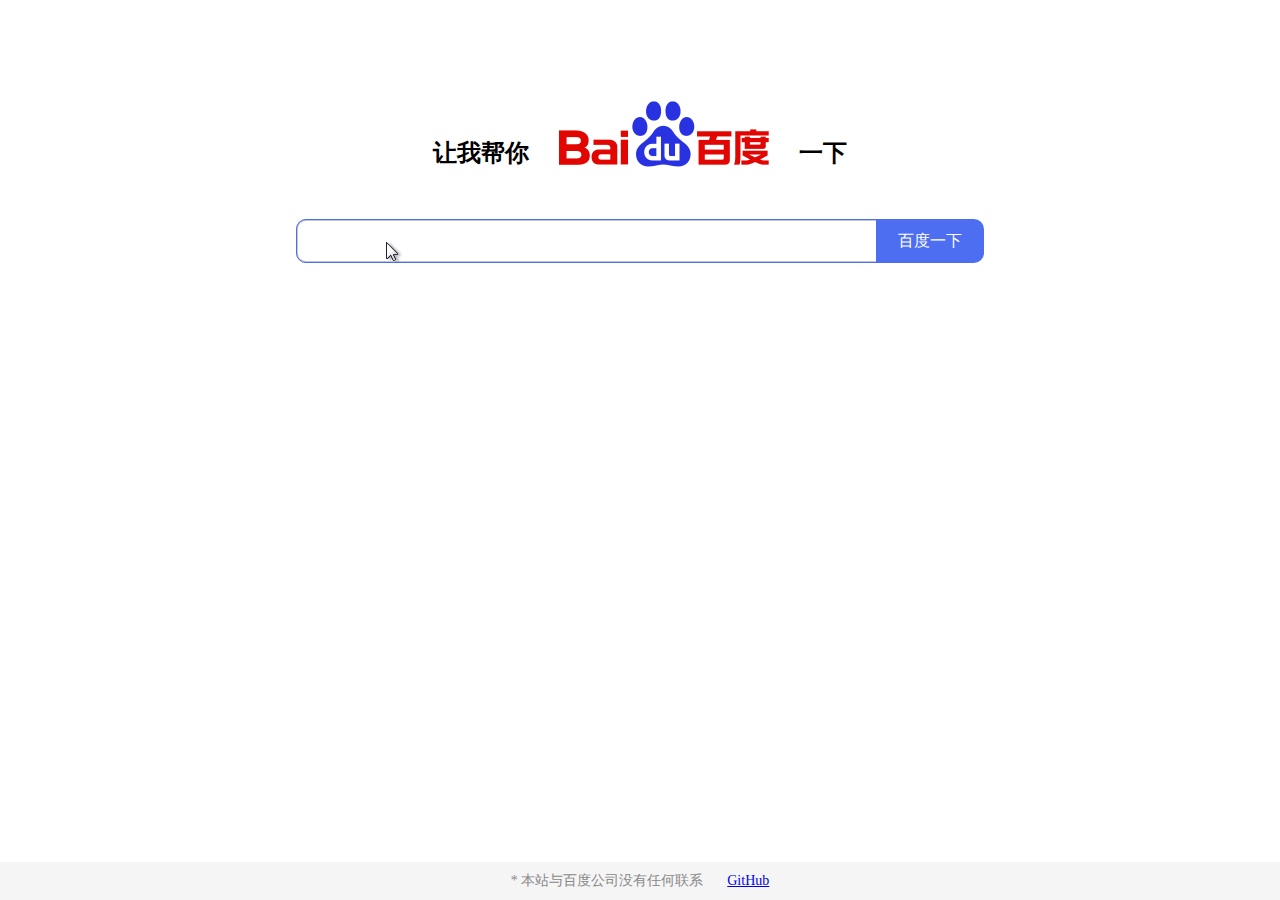
<file: baidu/index.html>
<!DOCTYPE html>
<html>
<head>
  <meta name="viewport" content="width=device-width, user-scalable=no">
  <title>让我帮你百度一下 </title>
  <link rel="shortcut icon" href="favicon.ico">
  <link rel="stylesheet" href="style.css">
  <script src="script.js" defer></script>
  <meta property="og:title" content="让我帮你百度一下">
  <meta property="og:description" content="让我帮你百度一下">
  <meta property="og:image" content="favicon.ico">
  <!-- Google tag (gtag.js) -->
  <script async src="https://www.googletagmanager.com/gtag/js?id=G-KCB0YXJ9FV"></script>
  <script>
    window.dataLayer = window.dataLayer || [];
    function gtag(){dataLayer.push(arguments);}
    gtag('js', new Date());

    gtag('config', 'c');
  </script>
  <!-- clarity -->
  <script type="text/javascript">
    (function(c,l,a,r,i,t,y){
        c[a]=c[a]||function(){(c[a].q=c[a].q||[]).push(arguments)};
        t=l.createElement(r);t.async=1;t.src="https://www.clarity.ms/tag/"+i;
        y=l.getElementsByTagName(r)[0];y.parentNode.insertBefore(t,y);
    })(window, document, "clarity", "script", "kta0gdwvp8");
  </script>
</head>
<body>
  <header>
    <h1>让我帮你</h1>
    <img class="logo" src="logo.png" alt="百度" />
    <h1>一下</h1>
  </header>

  <main>
    <form action="https://www.baidu.com/s" method="GET">
      <input type="search" name="wd" maxlength="255" autocomplete="off" required>
      <input type="submit" value="百度一下" />
    </form>
    <div class="ripple"></div>
    <img id="arrow" class="moveInput" src="./arrow.png" alt="">
    <section>
      <div class="stop">快停下！我是自己人</div>
      <div class="tips">输入一个问题，然后点击百度一下</div>
      <div id="output">
        <textarea rows="3" readonly></textarea>
        <div>
          <button id="copy">复制</button>
          <button id="preview">预览</button>
        </div>
    </div>
    </section>
  </main>
  <footer>
    <div class="disclaimer">
      * 本站与百度公司没有任何联系
    </div>
    <a href="https://github.com/zxpzdtom/search-mate">GitHub</a>
  </footer>
</body>
</html>
</file>
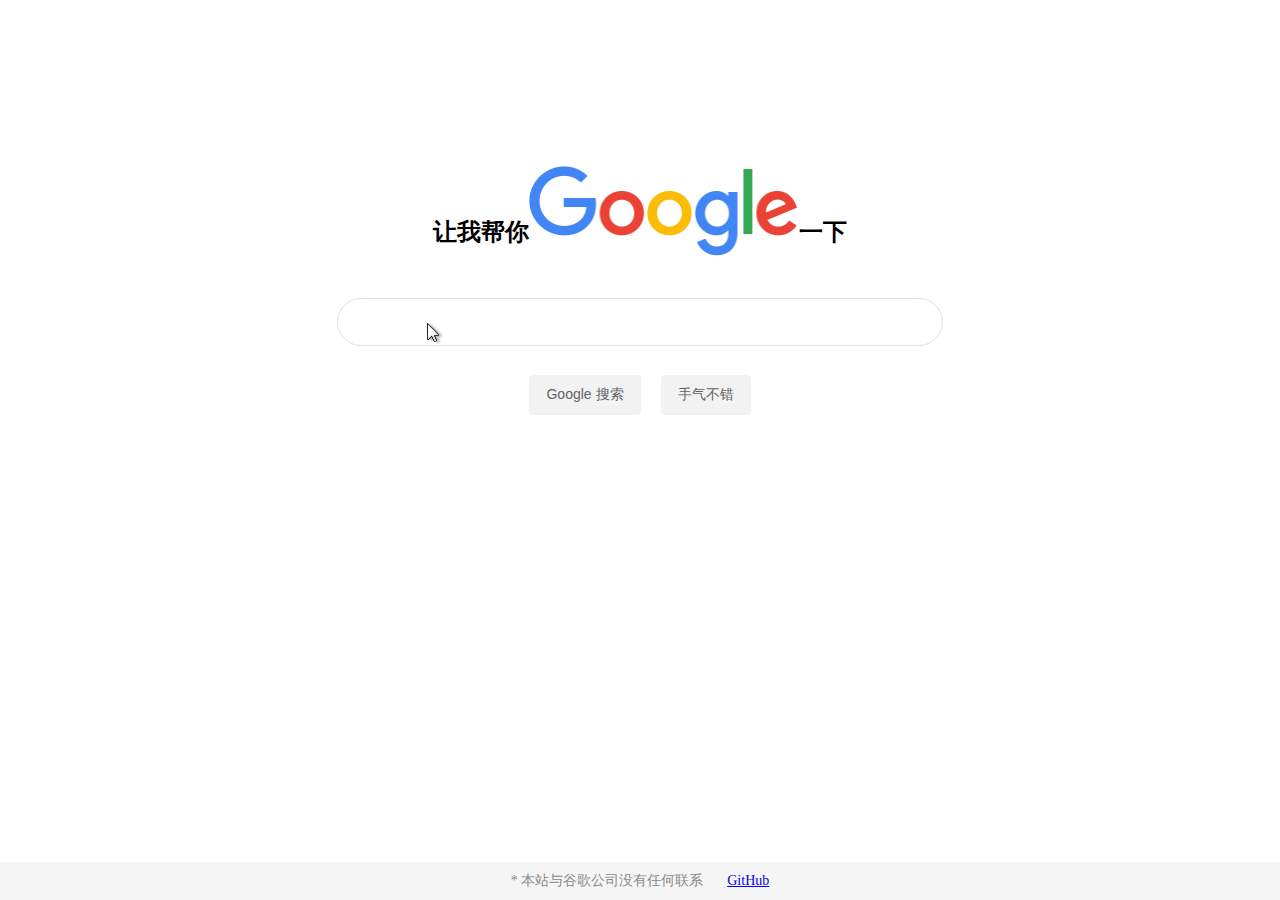
<file: google/index.html>
<!DOCTYPE html>
<html>
<head>
  <meta name="viewport" content="width=device-width, user-scalable=no">
  <title>让我帮你谷歌一下 </title>
  <link rel="shortcut icon" href="favicon.ico">
  <link rel="stylesheet" href="style.css">
  <script src="script.js" defer></script>
  <meta property="og:title" content="让我帮你谷歌一下">
  <meta property="og:description" content="让我帮你谷歌一下">
  <meta property="og:image" content="favicon.ico">
    <!-- Google tag (gtag.js) -->
    <script async src="https://www.googletagmanager.com/gtag/js?id=G-KCB0YXJ9FV"></script>
    <script>
      window.dataLayer = window.dataLayer || [];
      function gtag(){dataLayer.push(arguments);}
      gtag('js', new Date());

      gtag('config', 'c');
    </script>
    <!-- clarity -->
    <script type="text/javascript">
      (function(c,l,a,r,i,t,y){
          c[a]=c[a]||function(){(c[a].q=c[a].q||[]).push(arguments)};
          t=l.createElement(r);t.async=1;t.src="https://www.clarity.ms/tag/"+i;
          y=l.getElementsByTagName(r)[0];y.parentNode.insertBefore(t,y);
      })(window, document, "clarity", "script", "kta0gdwvp8");
    </script>
</head>
<body>
  <header>
    <h1>让我帮你</h1>
    <img class="logo" src="logo.png" alt="谷歌" />
    <h1>一下</h1>
  </header>

  <main>
    <form action="https://www.google.com/search" method="GET">
      <input type="text" name="q" maxlength="255" autocomplete="off" required>
      <div class="action">
        <input id="searchBtn" type="submit" value="Google 搜索" />
        <input id="luckyBtn" type="submit" value="手气不错" />
      </div>
    </form>
    <div class="ripple"></div>
    <img id="arrow" class="moveInput" src="./arrow.png" alt="">
    <section>
      <div class="stop">快停下！我是自己人</div>
      <div class="tips">输入一个问题，然后点击 Google 搜索</div>
      <div id="output">
        <textarea rows="3" readonly></textarea>
        <div>
          <button id="copy">复制</button>
          <button id="preview">预览</button>
        </div>
      </div>
    </section>
  </main>
  <footer>
    <div class="disclaimer">
      * 本站与谷歌公司没有任何联系
    </div>
    <a href="https://github.com/zxpzdtom/search-mate">GitHub</a>
  </footer>
</body>
</html>
</file>
<file: baidu/style.css>
body {
  margin: 0;
  display: flex;
  flex-direction: column;
  text-align: center;
  min-height: 100vh;
}
.message {
  color: #fff;
  font-size: 18px;
  position: fixed;
  top: 50%;
  left: 50%;
  transform: translate(-50%, -50%);
  padding: 10px 20px;
  background: rgba(0, 0, 0, 0.7);
  border-radius: 10px;
}
h1 {
  font-size: 24px;
  margin: 0 0 10px 0;
}
header {
  display: flex;
  align-items: flex-end;
  justify-content: center;
  padding-top: 50px;
}
main {
  margin-top: 40px;
  flex: 1;
}
footer {
  background: #f5f5f5;
  padding: 10px;
  display: flex;
  align-items: center;
  justify-content: center;
  flex-wrap: wrap;
  gap: 24px;
  font-size: 14px;
  color: #888;
}
.logo {
  width: 270px;
}
input[type="search"] {
  width: 550px;
  height: 16px;
  margin: 0;
  padding: 12px 16px;
  outline: 1px solid #4e6ef2;
  outline-offset: -1px;
  font-size: 16px;
  vertical-align: top;
  border-radius: 10px 0 0 10px;
  border: 2px solid #c4c7ce;
  background: #fff;
  color: #222;
  overflow: hidden;
  box-sizing: content-box;
}
input[type="submit"] {
  cursor: pointer;
  width: 108px;
  height: 44px;
  font-size: 16px;
  padding: 0;
  margin-left: -10px;
  vertical-align: top;
  border-radius: 0 10px 10px 0;
  border: none;
  background: #4e6ef2;
  color: #fff;
  box-sizing: content-box;
}
input[type="submit"]:hover {
  background: #4662d9;
}
.stop,
.tips {
  display: none;
  margin-top: 80px;
  font-size: 14px;
  color: #888;
}
#output {
  display: none;
  margin-top: 40px;
}
textarea {
  margin: 0 auto 10px auto;
  width: 500px;
  height: 100px;
  max-width: 80vw;
  padding: 10px;
  font-size: 16px;
  border-radius: 10px;
  border: 2px solid #c4c7ce;
  background: #fff;
  color: #222;
  resize: none;
}
button {
  cursor: pointer;
  font-size: 16px;
  padding: 8px 16px;
  border: none;
  border-radius: 5px;
  background: #4e6ef2;
  color: #fff;
  margin-right: 10px;
}
button:hover {
  background: #4662d9;
}
#arrow {
  position: absolute;
  left: 30px;
  top: 30px;
  transition: all 1s cubic-bezier(0.25, 0.1, 0.25, 1);
}
.ripple {
  display: none;
  position: absolute;
  top: 285px;
  left: 220px;
  width: 20px;
  height: 20px;
  background: transparent;
  border: 2px solid #f43131;
  border-radius: 50%;
  animation: ripple 0.5s linear infinite;
  z-index: 1;
}
@keyframes ripple {
  0% {
    transform: scale(0);
    opacity: 0;
  }
  50% {
    transform: scale(1);
    opacity: 0.5;
  }
  100% {
    transform: scale(2);
    opacity: 0;
  }
}
@media screen and (max-width: 650px) {
  h1 {
    font-size: 22px;
    margin-bottom: 3px;
  }
  .logo {
    width: 150px;
  }
  form {
    margin: 0 auto;
    width: 90vw;
    display: flex;
    align-items: center;
  }
  input[type="search"] {
    flex: 1;
  }
  input[type="submit"] {
    width: 98px;
  }
}
</file>
<file: google/style.css>
body {
  margin: 0;
  display: flex;
  flex-direction: column;
  text-align: center;
  min-height: 100vh;
}
.message {
  color: #fff;
  font-size: 18px;
  position: fixed;
  top: 50%;
  left: 50%;
  transform: translate(-50%, -50%);
  padding: 10px 20px;
  background: rgba(0, 0, 0, 0.7);
  border-radius: 10px;
}
h1 {
  font-size: 24px;
  margin: 0 0 10px 0;
}
header {
  margin-top: 13%;
  display: flex;
  align-items: flex-end;
  justify-content: center;
}
main {
  margin-top: 40px;
  flex: 1;
}
footer {
  background: #f5f5f5;
  padding: 10px;
  display: flex;
  align-items: center;
  justify-content: center;
  flex-wrap: wrap;
  gap: 24px;
  font-size: 14px;
  color: #888;
}
.logo {
  width: 270px;
}
input[type="text"] {
  width: 570px;
  max-width: 80%;
  padding: 14px 17px;
  font: 16px arial;
  outline: none;
  margin-right: 0;
  border: 1px solid #dfe1e5;
  border-radius: 24px;
}

input[type="text"]:focus {
  box-shadow: 0 1px 6px rgba(32, 33, 36, 0.28);
}

input[type="submit"] {
  cursor: pointer;
  height: 40px;
  background-color: #f2f2f2;
  border: 1px solid #f2f2f2;
  border-radius: 4px;
  color: #5f6368;
  font-family: arial, sans-serif;
  font-size: 14px;
  margin: 11px 4px;
  min-width: 54px;
  padding: 0 16px;
  text-align: center;
}

input[type="submit"]:hover {
  border: 1px solid #c6c6c6;
  box-shadow: 0 1px 1px rgba(0, 0, 0, 0.1);
  color: #222;
}

.action {
  display: flex;
  align-items: center;
  justify-content: center;
  gap: 12px;
  margin-top: 18px;
}

.stop,
.tips {
  display: none;
  margin-top: 80px;
  font-size: 14px;
  color: #888;
}
#output {
  display: none;
  margin-top: 40px;
}
textarea {
  margin: 0 auto 10px auto;
  width: 500px;
  height: 100px;
  max-width: 80vw;
  padding: 10px;
  font-size: 16px;
  border-radius: 10px;
  border: 2px solid #c4c7ce;
  background: #fff;
  color: #222;
  resize: none;
}
button {
  cursor: pointer;
  font-size: 16px;
  padding: 8px 16px;
  border: none;
  border-radius: 5px;
  background: #4e6ef2;
  color: #fff;
  margin-right: 10px;
}
button:hover {
  background: #4662d9;
}
#arrow {
  position: absolute;
  left: 30px;
  top: 30px;
  transition: all 1s cubic-bezier(0.25, 0.1, 0.25, 1);
}
.ripple {
  display: none;
  position: absolute;
  top: 285px;
  left: 220px;
  width: 20px;
  height: 20px;
  background: transparent;
  border: 2px solid #f43131;
  border-radius: 50%;
  animation: ripple 0.5s linear infinite;
  z-index: 1;
}
@keyframes ripple {
  0% {
    transform: scale(0);
    opacity: 0;
  }
  50% {
    transform: scale(1);
    opacity: 0.5;
  }
  100% {
    transform: scale(2);
    opacity: 0;
  }
}
@media screen and (max-width: 650px) {
  h1 {
    font-size: 22px;
    margin-bottom: 3px;
  }
  .logo {
    width: 150px;
  }
  form {
    margin: 0 auto;
    width: 90vw;
  }
}
</file>
